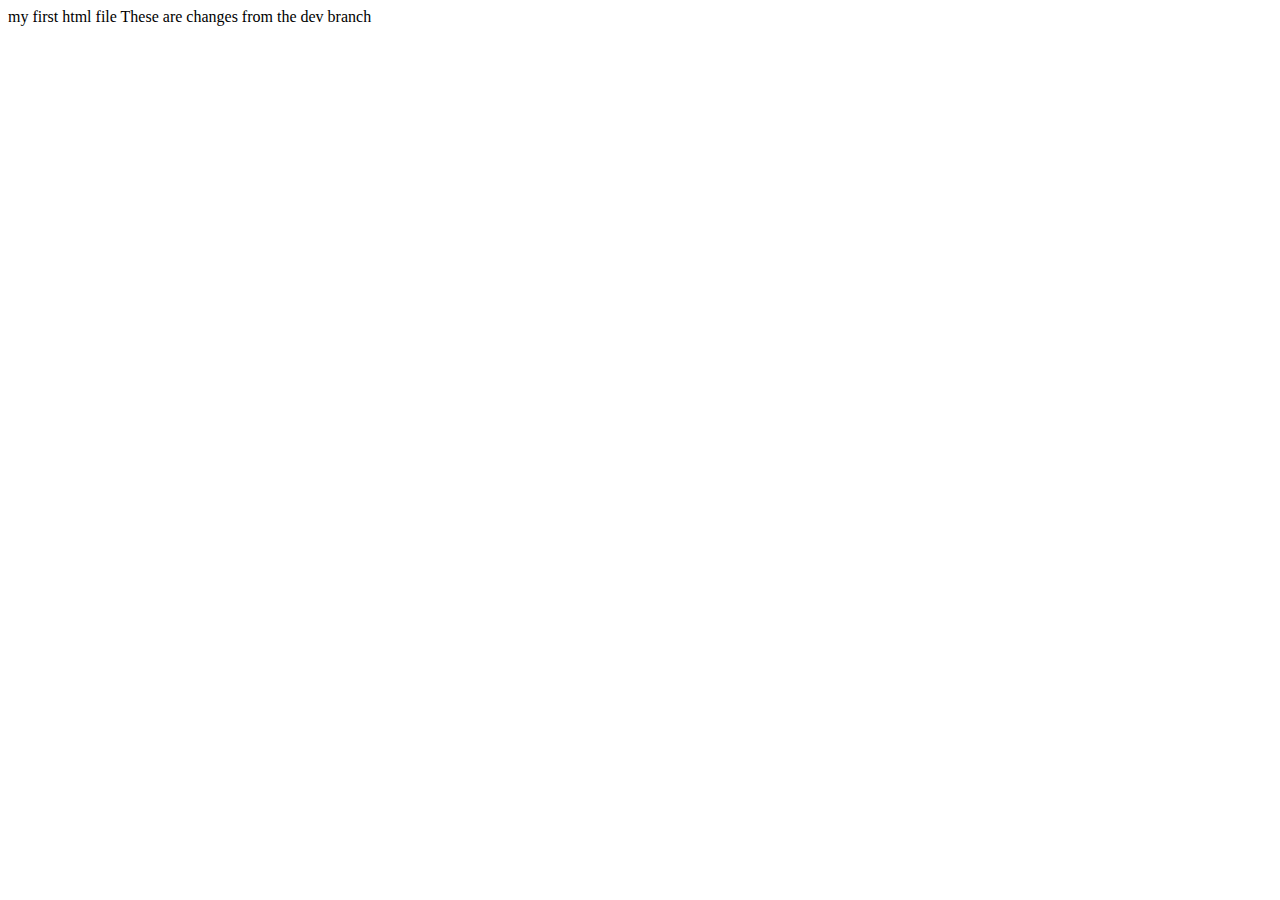
<file: index.html>
<!DOCTYPE html>
<html lang="en">
<head>
    <meta charset="UTF-8">
    <meta name="viewport" content="width=device-width, initial-scale=1.0">
    <title>Document</title>
</head>
<body>my first html file
    These are changes from the dev branch
</body>
</html>
</file>
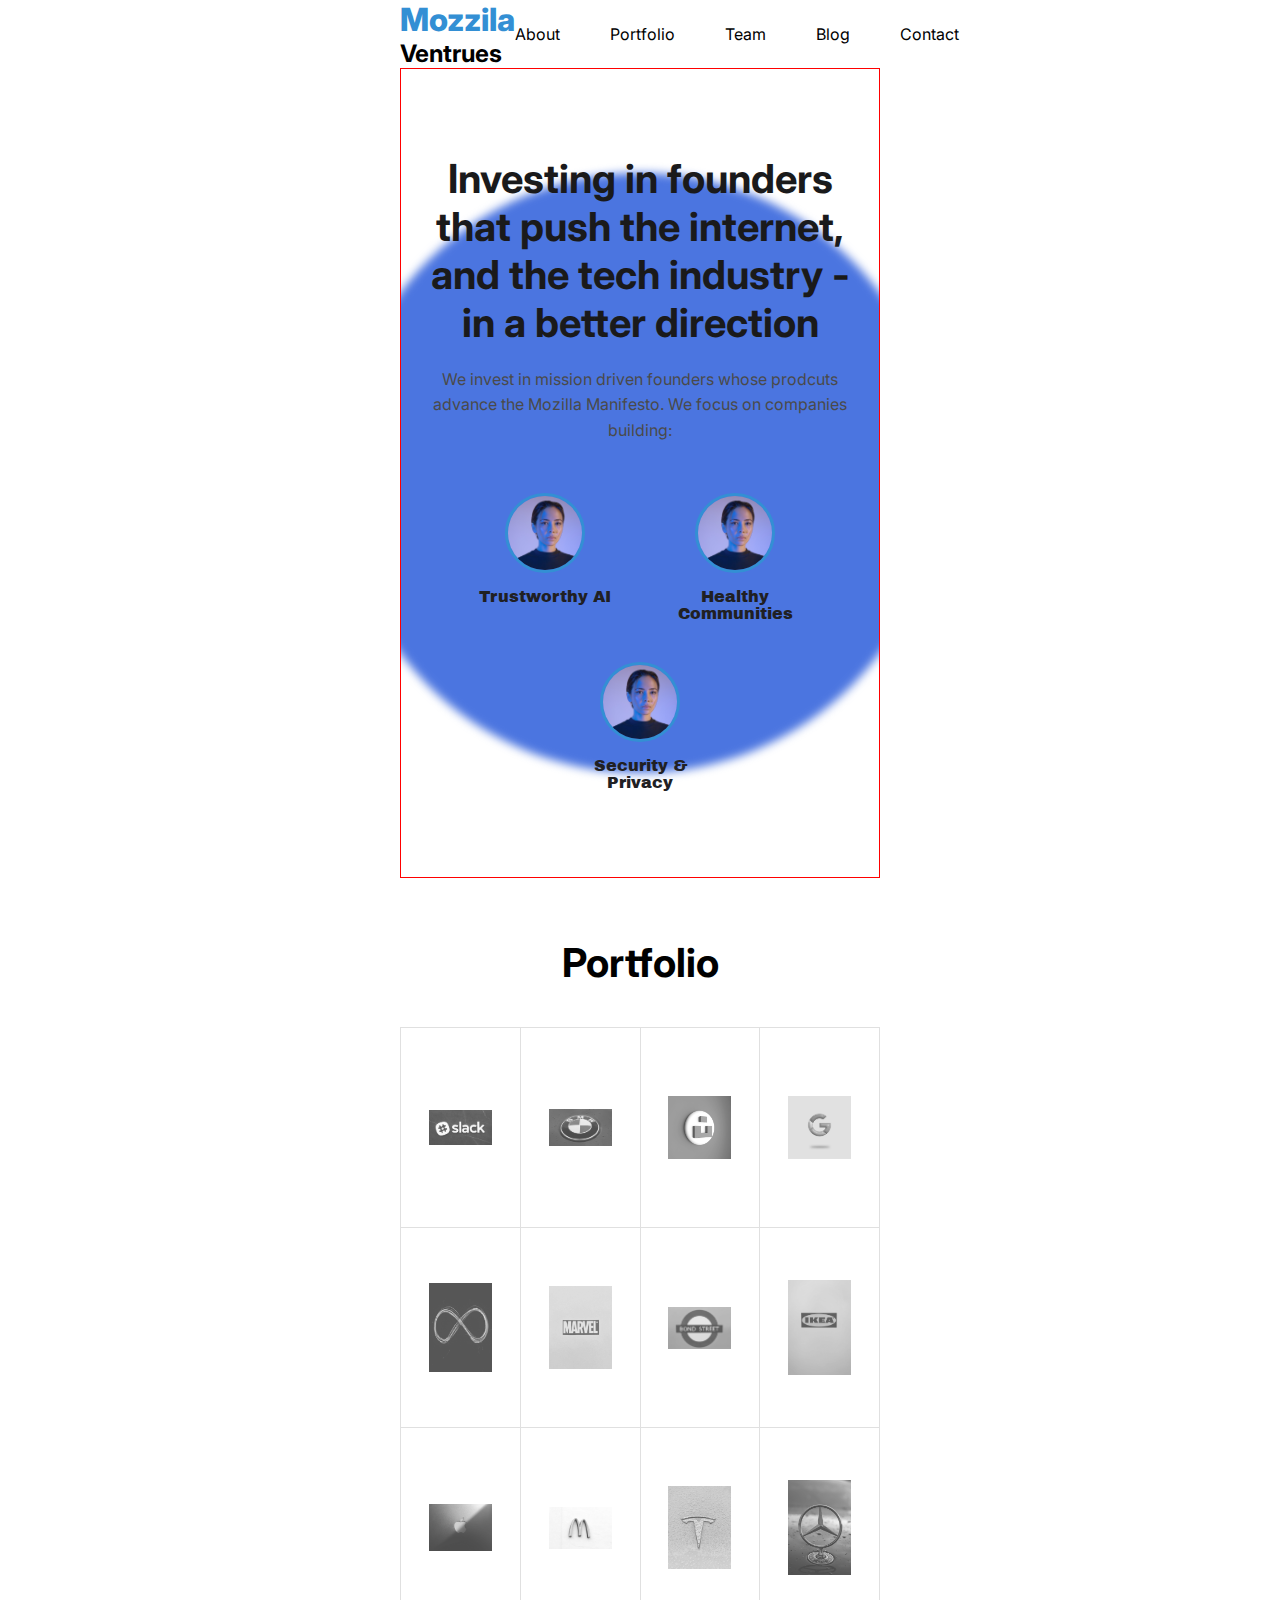
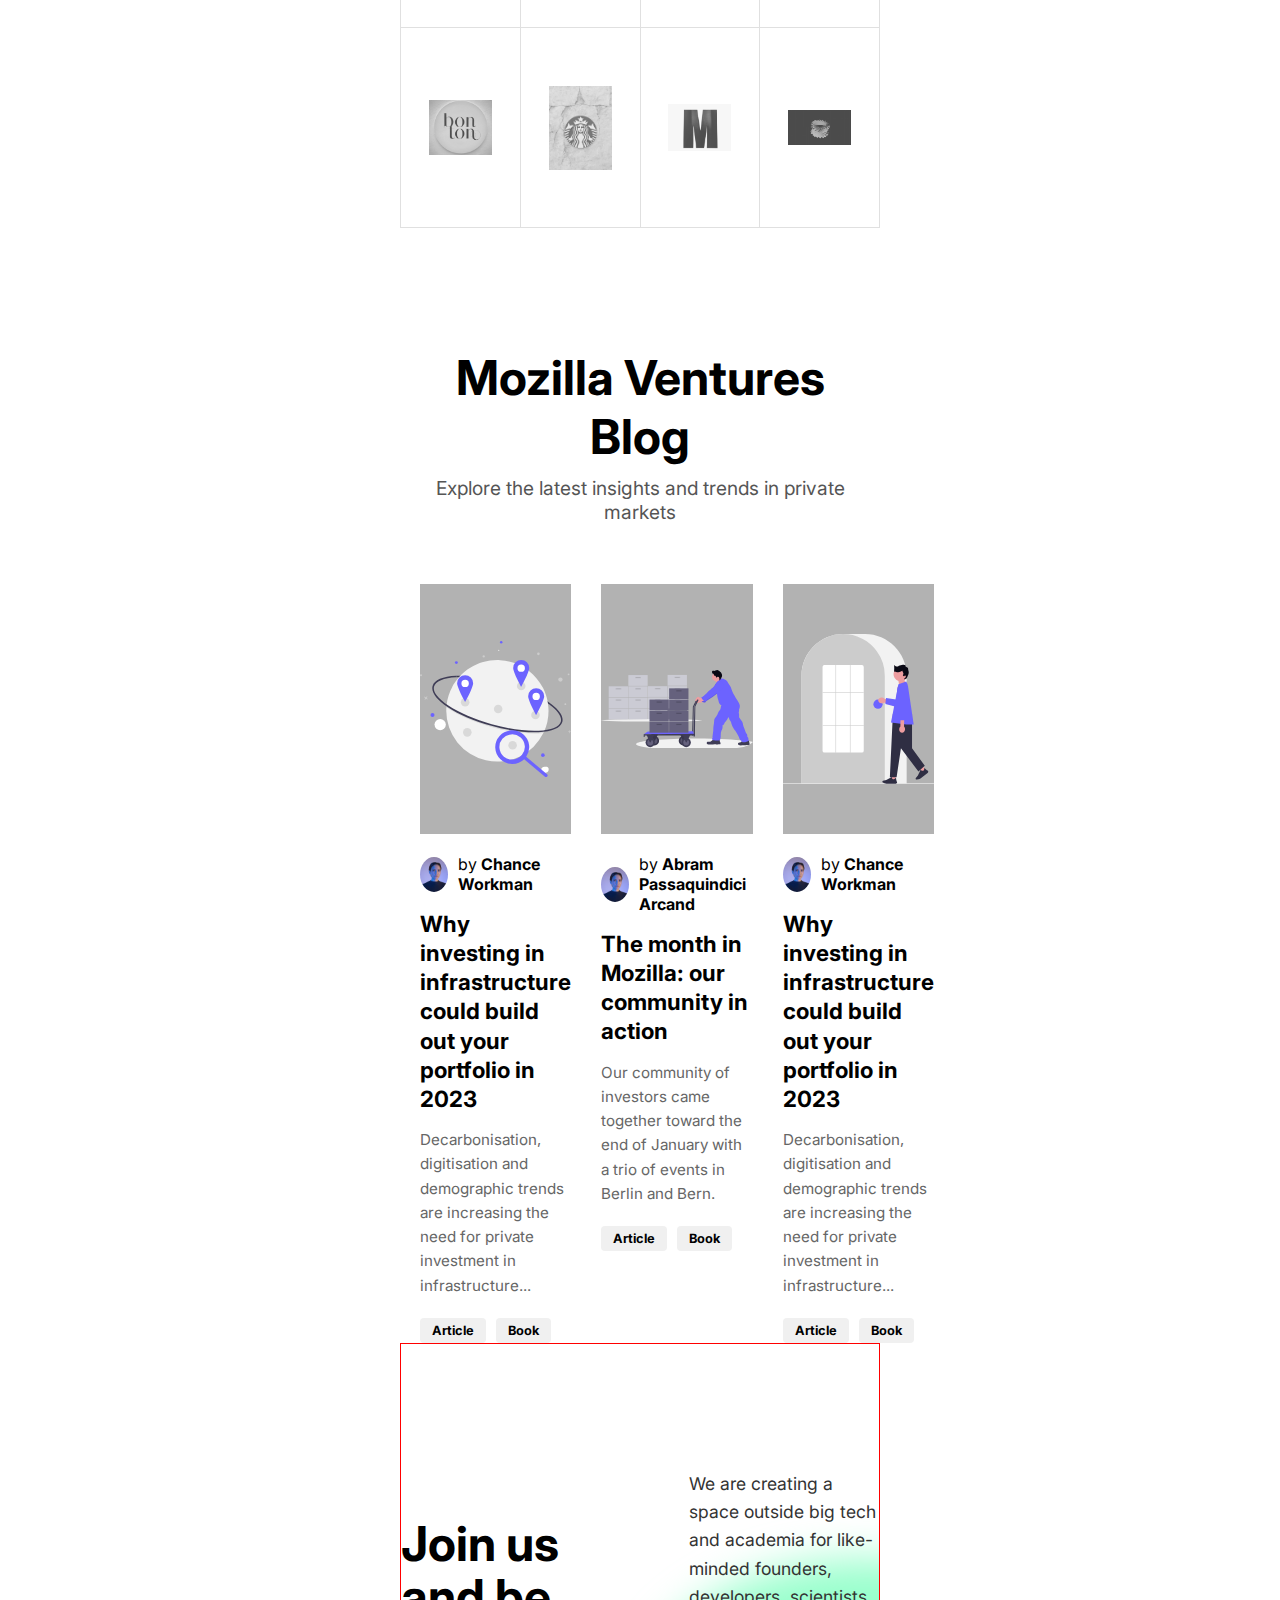
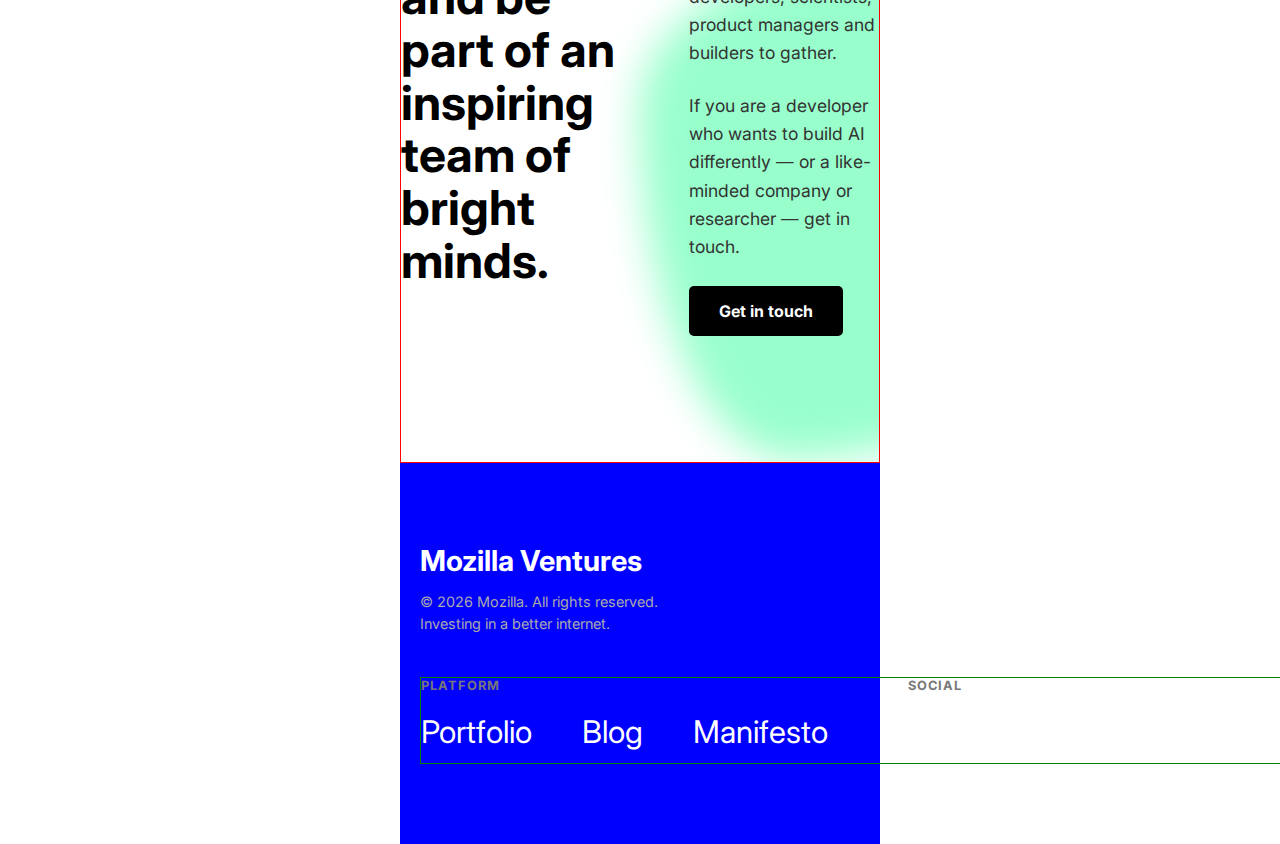
<file: project-one/index.html>
<!DOCTYPE html>
<html lang="en">

<head>
    <meta charset="UTF-8">
    <meta name="viewport" content="width=device-width, initial-scale=1.0">
    <title>Simple Demo Website</title>
    <link rel="stylesheet" href="./style.css">

    <!--Importing Google Fonts-->
    <link rel="preconnect" href="https://fonts.googleapis.com">
    <link rel="preconnect" href="https://fonts.gstatic.com" crossorigin>
    <link
        href="https://fonts.googleapis.com/css2?family=Archivo+Black&family=Inter:ital,opsz,wght@0,14..32,100..900;1,14..32,100..900&display=swap"
        rel="stylesheet">

    <link rel="preconnect" href="https://fonts.googleapis.com">
    <link rel="preconnect" href="https://fonts.gstatic.com" crossorigin>
    <link href="https://fonts.googleapis.com/css2?family=Roboto:ital,wght@0,100..900;1,100..900&display=swap" rel="stylesheet">
</head>

<body>
    <main>
        <!--Header-->
        <header>
            <h1><span class="title">Mozzila</span> Ventrues</h1>

            <!--Navigation links-->
            <nav>
                <ul>
                    <li><a href="#">About</a></li>
                    <li><a href="#">Portfolio</a></li>
                    <li><a href="#">Team</a></li>
                    <li><a href="#">Blog</a></li>
                    <li><a href="#">Contact</a></li>
                </ul>
            </nav>
        </header>

        <!--Hero Section-->

        <section class="hero">
            <div class="blob2"></div>
            <div class="content">
                <h1 class="info">Investing in founders that push the internet, and the tech industry - in a better
                    direction</h1>
                <p class="subheading">We invest in mission driven founders whose prodcuts advance the Mozilla Manifesto.
                    We focus on companies building:</p>
            </div>

            <div class="icons">
                <div class="icon-content">
                    <img src="/images/profile.jpg" alt="trustworthy AI">
                    <p>Trustworthy AI</p>
                </div>

                <div class="icon-content">
                    <img src="/images/profile.jpg" alt="trustworthy AI">
                    <p>Healthy Communities</p>
                </div>

                <div class="icon-content">
                    <img src="/images/profile.jpg" alt="trustworthy AI">
                    <p>Security & Privacy</p>
                </div>
            </div>
        </section>

        <!--Portfolio Section-->
        <section class="portfolio">
            <h1 class="portfolio-header">Portfolio</h1>

            <div class="grid-container">
                <div class="grid-child"><img src="/project-one/images/logo1.jpg" alt="Arryved"></div>
                <div class="grid-child"><img src="/project-one/images/logo2.jpg" alt="Havenly"></div>
                <div class="grid-child"><img src="/project-one/images/logo3.jpg" alt="Dibbs"></div>
                <div class="grid-child"><img src="/project-one/images/logo4.jpg" alt="Floatme"></div>
                <div class="grid-child"><img src="/project-one/images/logo5.jpg" alt="Formlabs"></div>
                <div class="grid-child"><img src="/project-one/images/logo6.jpg" alt="Inscribe"></div>
                <div class="grid-child"><img src="/project-one/images/logo7.jpg" alt="Company Six"></div>
                <div class="grid-child"><img src="/project-one/images/logo8.jpg" alt="Company Six"></div>
                <div class="grid-child"><img src="/project-one/images/logo9.jpg" alt="Company Six"></div>
                <div class="grid-child"><img src="/project-one/images/logo10.jpg" alt="Company Six"></div>
                <div class="grid-child"><img src="/project-one/images/logo11.jpg" alt="Company Six"></div>
                <div class="grid-child"><img src="/project-one/images/logo12.jpg" alt="Company Six"></div>
                <div class="grid-child"><img src="/project-one/images/logo13.jpg" alt="Company Six"></div>
                <div class="grid-child"><img src="/project-one/images/logo14.jpg" alt="Company Six"></div>
                <div class="grid-child"><img src="/project-one/images/logo15.jpg" alt="Company Six"></div>
                <div class="grid-child"><img src="/project-one/images/logo16.jpg" alt="Company Six"></div>
            </div>
        </section>

        <!--Blog Section-->
        <section class="blogs">
            <div class="blog-header">
                <h1>Mozilla Ventures Blog</h1>
                <p>Explore the latest insights and trends in private markets</p>
            </div>

            <div class="parent-blog">

                <article class="child-blog">
                    <img src="images/hero.svg" alt="infrastructure" class="main-img">
                    <div class="blog-content">
                        <div class="author-info">
                            <img src="/images/profile.jpg" alt="Chance Workman" class="author-image">
                            <p>by <span class="author-name">Chance Workman</span></p>
                        </div>
                        <h2 class="article-title">Why investing in infrastructure could build out your portfolio in 2023
                        </h2>
                        <p class="excerpt">Decarbonisation, digitisation and demographic trends are increasing the need
                            for private investment in infrastructure...</p>

                        <div class="tags-container">
                            <span class="tag">Article</span>
                            <span class="tag">Book</span>
                        </div>
                    </div>
                </article>

                <article class="child-blog">
                    <img src="images/delivery.svg" alt="infrastructure" class="main-img">
                    <div class="blog-content">
                        <div class="author-info">
                            <img src="/images/profile.jpg" alt="Chance Workman" class="author-image">
                            <p>by <span class="author-name">Abram Passaquindici Arcand</span></p>
                        </div>
                        <h2 class="article-title">The month in Mozilla: our community in action</h2>
                        <p class="excerpt">Our community of investors came together toward the end of January with a trio of events in Berlin and Bern.</p>

                        <div class="tags-container">
                            <span class="tag">Article</span>
                            <span class="tag">Book</span>
                        </div>
                    </div>
                </article>


                <article class="child-blog">
                    <img src="images/enterance.svg" alt="infrastructure" class="main-img">
                    <div class="blog-content">
                        <div class="author-info">
                            <img src="/images/profile.jpg" alt="Chance Workman" class="author-image">
                            <p>by <span class="author-name">Chance Workman</span></p>
                        </div>
                        <h2 class="article-title">Why investing in infrastructure could build out your portfolio in 2023
                        </h2>
                        <p class="excerpt">Decarbonisation, digitisation and demographic trends are increasing the need
                            for private investment in infrastructure...</p>

                        <div class="tags-container">
                            <span class="tag">Article</span>
                            <span class="tag">Book</span>
                        </div>
                    </div>
                </article>


            </div>
        </section>

        <!--Contact Section-->
        <section class="contact">
            <div class="blob"></div>

            <div class="contact-container">
                <div class="contact-left">
                    <h1 class="contact-title">Join us and be part of an inspiring team of bright minds.</h1>
                </div>

                <div class="contact-right">
                    <p>We are creating a space outside big tech and academia for like-minded founders, developers,
                        scientists,
                        product managers and builders to gather.</p>
                    <p>If you are a developer who wants to build AI differently — or a like-minded company or researcher
                        — get
                        in touch.</p>

                    <button class="contact-btn">Get in touch</button>
                </div>
            </div>
        </section>

        <!--Footer-->
        <footer class="site-footer">
            <div class="footer-container">
                <div class="footer-brand">
                    <h2 class="footer-logo">Mozilla Ventures</h2>
                    <p>&copy; 2026 Mozilla. All rights reserved.</p>
                    <p>Investing in a better internet.</p>
                </div>

                <div class="footer-links">
                    <div class="link-group">
                        <h3>Platform</h3>
                        <ul>
                            <li><a href="#">Portfolio</a></li>
                            <li><a href="#">Blog</a></li>
                            <li><a href="#">Manifesto</a></li>
                        </ul>
                    </div>
                    <div class="link-group">
                        <h3>Social</h3>
                        <ul>
                            <li><a href="#">Twitter/X</a></li>
                            <li><a href="#">LinkedIn</a></li>
                            <li><a href="#">GitHub</a></li>
                        </ul>
                    </div>
                </div>
            </div>
        </footer>

    </main>
</body>

</html>
</file>
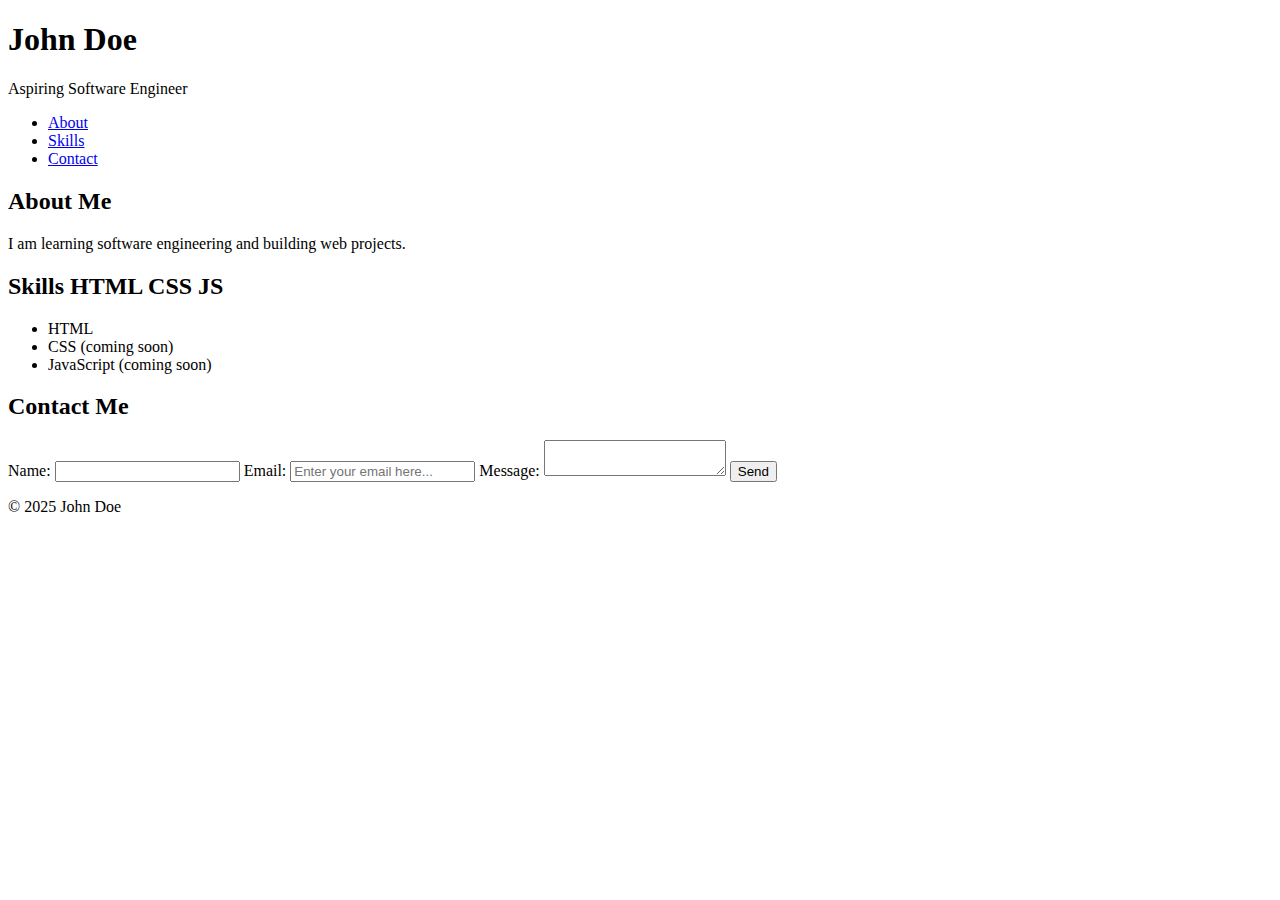
<file: exercise_one.html>
<!DOCTYPE html>
<html lang="en">
<head>
  <meta charset="UTF-8" />
 <meta name="viewport" content="width=device-width, initial-scale=1.0" />
  <title>My Profile</title>
</head>
<body>
  <!-- Content goes here -->
<header>
  <h1>John Doe</h1>
  <p>Aspiring Software Engineer</p>
</header>

<nav> <!--Parent tag -->
  <ul> <!-- Children tags -->
    <li><a href="#about">About</a></li>
    <li><a href="#skills">Skills</a></li>
    <li><a href="#contact">Contact</a></li>
  </ul>
</nav>

<main>
  <section id="about">
    <h2>About Me</h2>
    <p>I am learning software engineering and building web projects.</p>
  </section>

  <section id="skills">
    <h2>Skills  HTML CSS JS</h2>
    <ul>
      <li>HTML</li>
      <li>CSS (coming soon)</li>
      <li>JavaScript (coming soon)</li>
    </ul>
  </section>

<section id="contact">
  <h2>Contact Me</h2>

  <form>
    <label>
      Name:
      <input type="text" name="name" required />
    </label>

    <label>
      Email:
      <input placeholder="Enter your email here..." type="email" name="email" required />
    </label>

    <label>
      Message:
      <textarea name="message"></textarea>
    </label>

    <button type="submit">Send</button>
  </form>
</section>
</main>

<footer>
  <p>&copy; 2025 John Doe</p>
</footer>

</body>
</html>
</file>
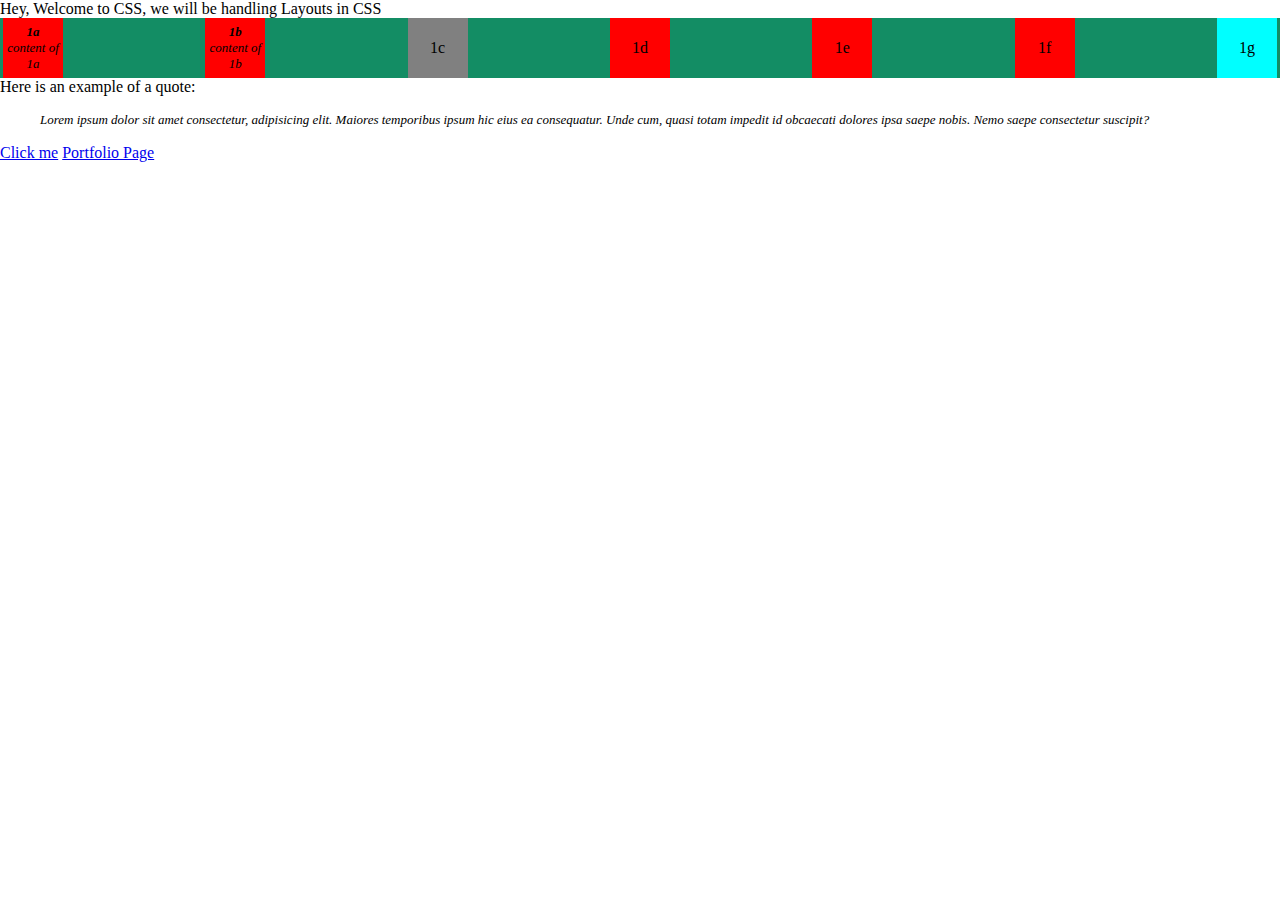
<file: layout.html>
<!DOCTYPE html>
<html lang="en">
<head>
    <meta charset="UTF-8">
    <meta name="viewport" content="width=device-width, initial-scale=1.0">
    <title>Layouts in CSS</title>
    <link rel="stylesheet" href="./layout.css">
</head>
<body>
    Hey, Welcome to CSS, we will be handling Layouts in CSS


    <main> <!--Parent DIV-->

        <div class="da">

            <div class="one">
                <h1>1a</h1>
                <p>content of 1a</p>
            </div>
            <div class="one">
                <h1>1b</h1>
                <p>content of 1b</p>
            </div>
            <!--Inline CSS-->
            <div class="one" style="background-color: grey;">1c</div>
            <div class="one">1d</div>
            <div class="one">1e</div>
            <div class="one">1f</div>

            <div id="idattr" class="one">1g</div>

        </div>

        <article>
            Here is an example of a quote:
            <p class="quote">
                Lorem ipsum dolor sit amet consectetur, adipisicing elit. Maiores temporibus ipsum hic eius ea consequatur. Unde cum, quasi totam impedit id obcaecati dolores ipsa saepe nobis. Nemo saepe consectetur suscipit?
            </p>
        </article>

                <!--Absolute link-->
                <a href="https://example.com" target="_blank">Click me</a>
                <!--Relative link multiple files in your local project-->
                <a href="/exercise_one.html" title="Link will redirect you to my portfolio page" target="_blank">Portfolio Page</a>

    </main>

</body>
</html>
</file>
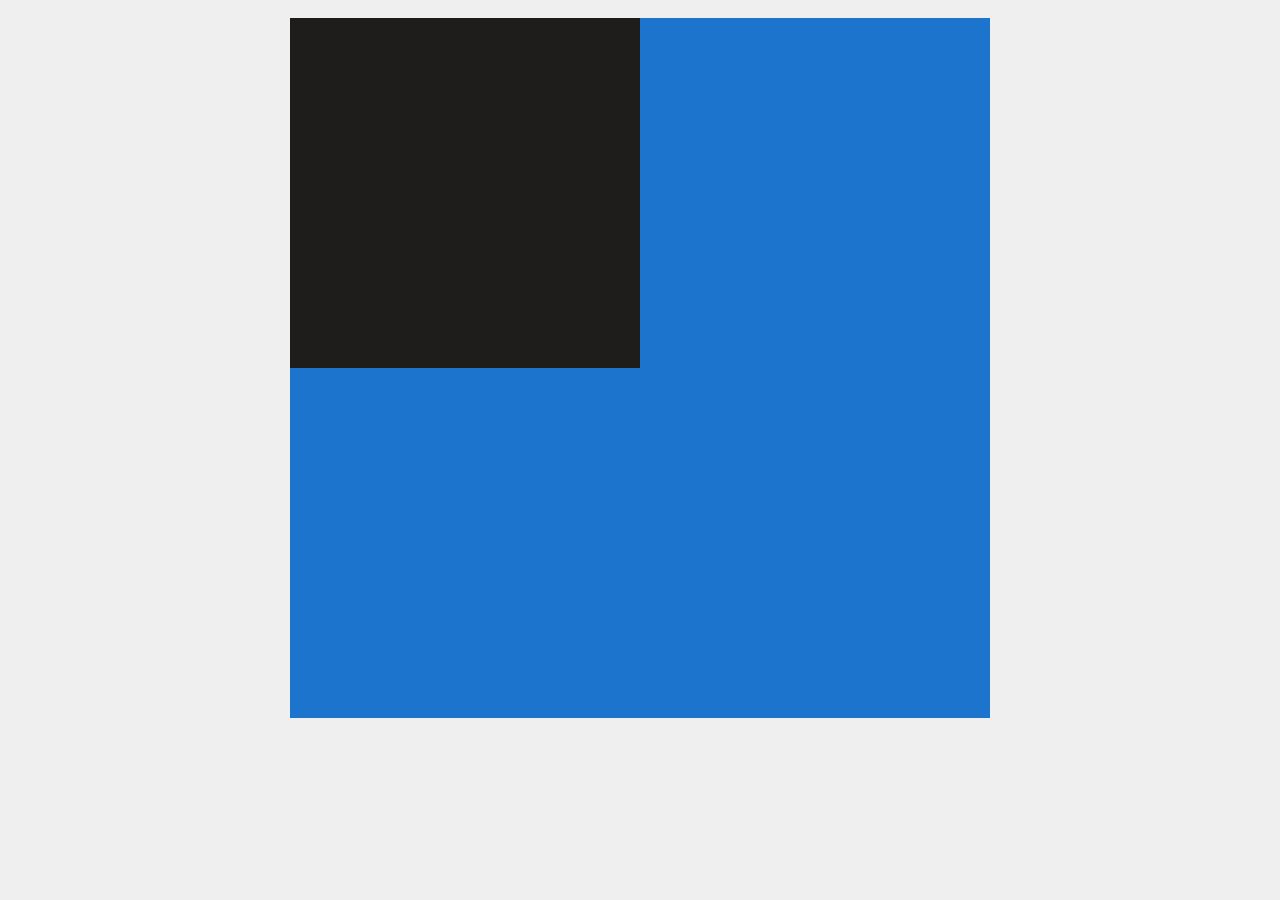
<file: animation/animation.html>
<!DOCTYPE html>
<html lang="en">
<head>
    <meta charset="UTF-8">
    <meta name="viewport" content="width=device-width, initial-scale=1.0">
    <title>Document</title>
    <style>
        body {
            display: flex;
            background-color: #eeee;
            justify-content: center;
            align-items: center;
            height: 80vh;
        }

        .parent {
            background-color: rgb(28, 116, 205);
            height: 700px;
            width: 700px;
        }

        .child {
            background-color: rgb(31, 28, 28);
            height: 50%;
            width: 50%;
            /*transition: transform 1s ease-out; */
            animation: simple-test-animation 6s ease-in-out infinite;
        }

        .child:hover {
            animation-play-state:running;
        }


        @keyframes simple-test-animation  {
            0% {

            transform: translateY(100%);

            }
           25% {
            background-color: white;
           }

           50% {
            background-color: green;

           }

           75% {
            background-color: red;
           }
           
           100% {
            background-color: blue;
           }
        }


    </style>


</head>
<body>
    <div class="parent">
        <div class="child"></div>
    </div>
</body>
</html>
</file>
<file: project-one/style.css>
@import url('https://fonts.googleapis.com/css2?family=Inter:ital,opsz,wght@0,14..32,100..900;1,14..32,100..900&display=swap');
@import url('https://fonts.googleapis.com/css2?family=Roboto:ital,wght@0,100..900;1,100..900&display=swap');
*{
    padding: 0;
    margin: 0;
    box-sizing: border-box;
    font-family: "Inter", sans-serif;
}


main {
    max-width: calc(100vw - 800px);
    margin: 0 auto;
}

header {
    display: flex;
    justify-content: space-between;
    font-family: "Inter", monospace;
}

h1 {
    font-size: x-large;
}

.title {
    font-weight: 800;
    font-size: xx-large;
    color:rgb(51, 143, 212);
}

nav, ul {
    list-style-type: none;
    display: flex;
    gap: 50px;
    align-items: center;
}

a {
    text-decoration: none;
    color: black;
}

a:hover {
    color: blue;
}

.hero {
    border: solid red 1px;
    position: relative;
    overflow: hidden;
    
    min-height: 90vh;
    display: flex;
    flex-direction: column;
    align-items: center;
    justify-content: center;
    padding: 40px 20px;
    text-align: center;
}


.blob2 {
    position: absolute;
    margin: auto;
    width: 600px;
    height: 600px;
    background-color: #4b75e0; 
    border-radius: 50%;
    filter: blur(5px);
    z-index: -1;
    animation: morph 8s ease-in-out infinite;
}

.content {
    max-width: 800px; 
    margin-bottom: 50px;
}

.info {
    font-size: 2.5rem;
    line-height: 1.2;
    color: #1a1a1b;
    margin-bottom: 20px;
}

.subheading {
    font-size: 1.0rem;
    color: #4a4a4a;
    line-height: 1.6;
}

.icons {
    display: flex;
    justify-content: center;
    gap: 40px; 
    flex-wrap: wrap;
}

.icon-content {
    display: flex;
    flex-direction: column;
    align-items: center;
    width: 150px;
}

.icon-content img {
    width: 80px;
    height: 80px;
    object-fit: cover; 
    margin-bottom: 15px;
    border: 3px solid rgb(51, 143, 212);
    border-radius: 50%;
}

.icon-content p {
    font-family: 'Archivo Black', sans-serif;
    font-size: 1rem;
    color: #202023;
}


.portfolio {
    padding: 60px 0;
    text-align: center;
    background-color: #fff;
}

.portfolio-header {
    font-size: 2.5rem;
    font-weight: bold;
    margin-bottom: 40px;
    font-family: 'Inter', sans-serif;
}

.grid-container {
    display: grid;
    grid-template-columns: repeat(4, 1fr); 
    max-width: 1000px;
    margin: 0 auto;
    border-top: 1px solid #e0e0e0;
    border-left: 1px solid #e0e0e0;
}

.grid-child {
    height: 200px;
    display: flex;
    align-items: center;
    justify-content: center;
    padding: 20px;
    border-bottom: 1px solid #e0e0e0;
    border-right: 1px solid #e0e0e0;
}

.grid-child img {
    max-width: 80%;
    max-height: 60%;
    object-fit: contain;
    filter: grayscale(100%);
    opacity: 0.7;
    transition: 0.3s;
}

.grid-child img:hover {
    filter: grayscale(0%);
    opacity: 1;
}


.blog-header {
    text-align: center;
    padding: 60px 20px;
}

.blog-header h1 {
    font-family: 'Inter', sans-serif;
    font-size: 3rem;
    margin-bottom: 10px;
}

.blog-header p {
    font-size: 1.2rem;
    color: #555;
}

.parent-blog {
    display: grid;
    grid-template-columns: repeat(3, 1fr);
    gap: 30px;
    max-width: 1200px;
    margin: 0 auto;
    padding: 0 20px;
}

.child-blog {
    display: flex;
    flex-direction: column;
}

.main-img {
    width: 100%;
    height: 250px;
    object-fit: contain;
    background-color: #4a4a4a6c;
    margin-bottom: 20px;
}

.author-info {
    display: flex;
    align-items: center;
    gap: 10px;
    margin-bottom: 15px;
}

.author-image {
    width: 35px;
    height: 35px;
    border-radius: 50%;
}

.author-name {
    font-weight: bold;
}

.article-title {
    font-family: 'Inter', sans-serif;
    font-size: 1.4rem;
    line-height: 1.3;
    margin-bottom: 15px;
}

.excerpt {
    color: #666;
    font-size: 0.95rem;
    line-height: 1.6;
    margin-bottom: 20px;
}

.tags-container {
    display: flex;
    gap: 10px;
    margin-top: auto;
}

.tag {
    background-color: #f0f0f0;
    padding: 5px 12px;
    border-radius: 4px;
    font-size: 0.8rem;
    font-weight: bold;
}

.contact {
    position: relative;
    overflow: hidden;
    min-height: 80vh;
    display: flex;
    align-items: center;
    border-style: solid;
    border-color: red;
    border-width: 1px;
}

.blob {
    position: absolute;
    top: 30%;
    left: 50%;
    width: 500px;
    height: 500px;
    background-color: #98ffcc; 
    border-radius: 45% 55% 70% 30% / 30% 40% 60% 70%;
    z-index: -1;
    filter: blur(20px);
    animation: morph 8s ease-in-out infinite;
}

.contact-container {
    display: grid;
    grid-template-columns: 1.2fr 1fr;
    max-width: 1100px;
    margin: 0 auto;
    gap: 60px;
    align-items: center;
}

.contact-title {
    font-family: 'Inter', sans-serif;
    font-size: 3rem;
    line-height: 1.1;
    color: #000;
    margin: 0;
}

.contact-right p {
    font-size: 1.1rem;
    line-height: 1.6;
    color: #333;
    margin-bottom: 25px;
}

.contact-btn {
    background-color: #000;
    color: #fff;
    border: none;
    padding: 15px 30px;
    font-size: 1rem;
    font-weight: bold;
    border-radius: 5px;
    cursor: pointer;
    transition: transform 0.2s;
}

.contact-btn:hover {
    transform: scale(1.05);
}


/* Footer CSS Rules */
.site-footer {
    background-color: blue;
    color: #fff;
    padding: 80px 20px;
        /*   t    r    b    l */
}

.footer-container {
    max-width: 1100px;
    margin: 0   auto;
        /* t/b  r/l */
    display: flex;
    justify-content: space-between;
    flex-wrap: wrap;
    gap: 40px;
}

.footer-logo {
    font-family:"Inter", serif;
    font-size: 1.8rem;
    /* Go and check out the different values you can apply to the font-size */
    margin-bottom: 15px;
}

.footer-brand p {
    font-size: 0.9rem;
    color: #aaa;
    margin: 5px 0;
}

.footer-links {
    display: flex;
    gap: 80px;
    border: solid 1px green;
}

.link-group h3 {
    font-size: 0.8rem;
    text-transform: uppercase;
    letter-spacing: 1px;
    color: #777;
    margin-bottom: 20px;
}

.link-group ul {
    list-style:none;
}

.link-group li {
    margin-bottom: 12px;
}

.link-group a {
    color: #fff;
    text-decoration:none;
    font-size: 1.95rem;
    transition: color 5.2s ease-in-out;
}

.link-group a:hover {
    color: #f30000;

}


@keyframes morph {
    0% {
        border-radius: 65% 35% 75% 21% / 80% 36% 55% 10%;
    }
    50% {
        border-radius: 30% 70% 40% 60% / 50% 60% 30% 40%;
    }
    100% {
        border-radius: 65% 35% 75% 21% / 80% 36% 55% 10%;
    }
}

@media (max-width: 600px) {
    .footer-container {
        flex-direction: column;
    }
    
    .footer-links {
        gap: 40px;
    }
}
</file>
<file: layout.css>
* { /* UNIVERSAL CSS SELECTOR */
    padding: 0;
    margin: 0;
}




.da { /* CLASS CSS SELECTOR RULE */
    background-color: rgb(19, 141, 100);
    display: flex;
    flex-direction: row;
    justify-content:space-between;
    flex-wrap: wrap;
    gap: 2px;
    padding: 0 3px
}

.one {
    background-color: red;
    height: 60px;
    width: 60px;
    align-content: center;
    text-align: center;
}


#idattr { /* ID CSS SELECTOR RULE */
    background-color: aqua;

}

h1, p { /* GROUPING CSS SELECTOR */
    font-size: small;
    font-style: italic;
}

.quote {
    color: black;
    margin: 16px 40px;
}
</file>
